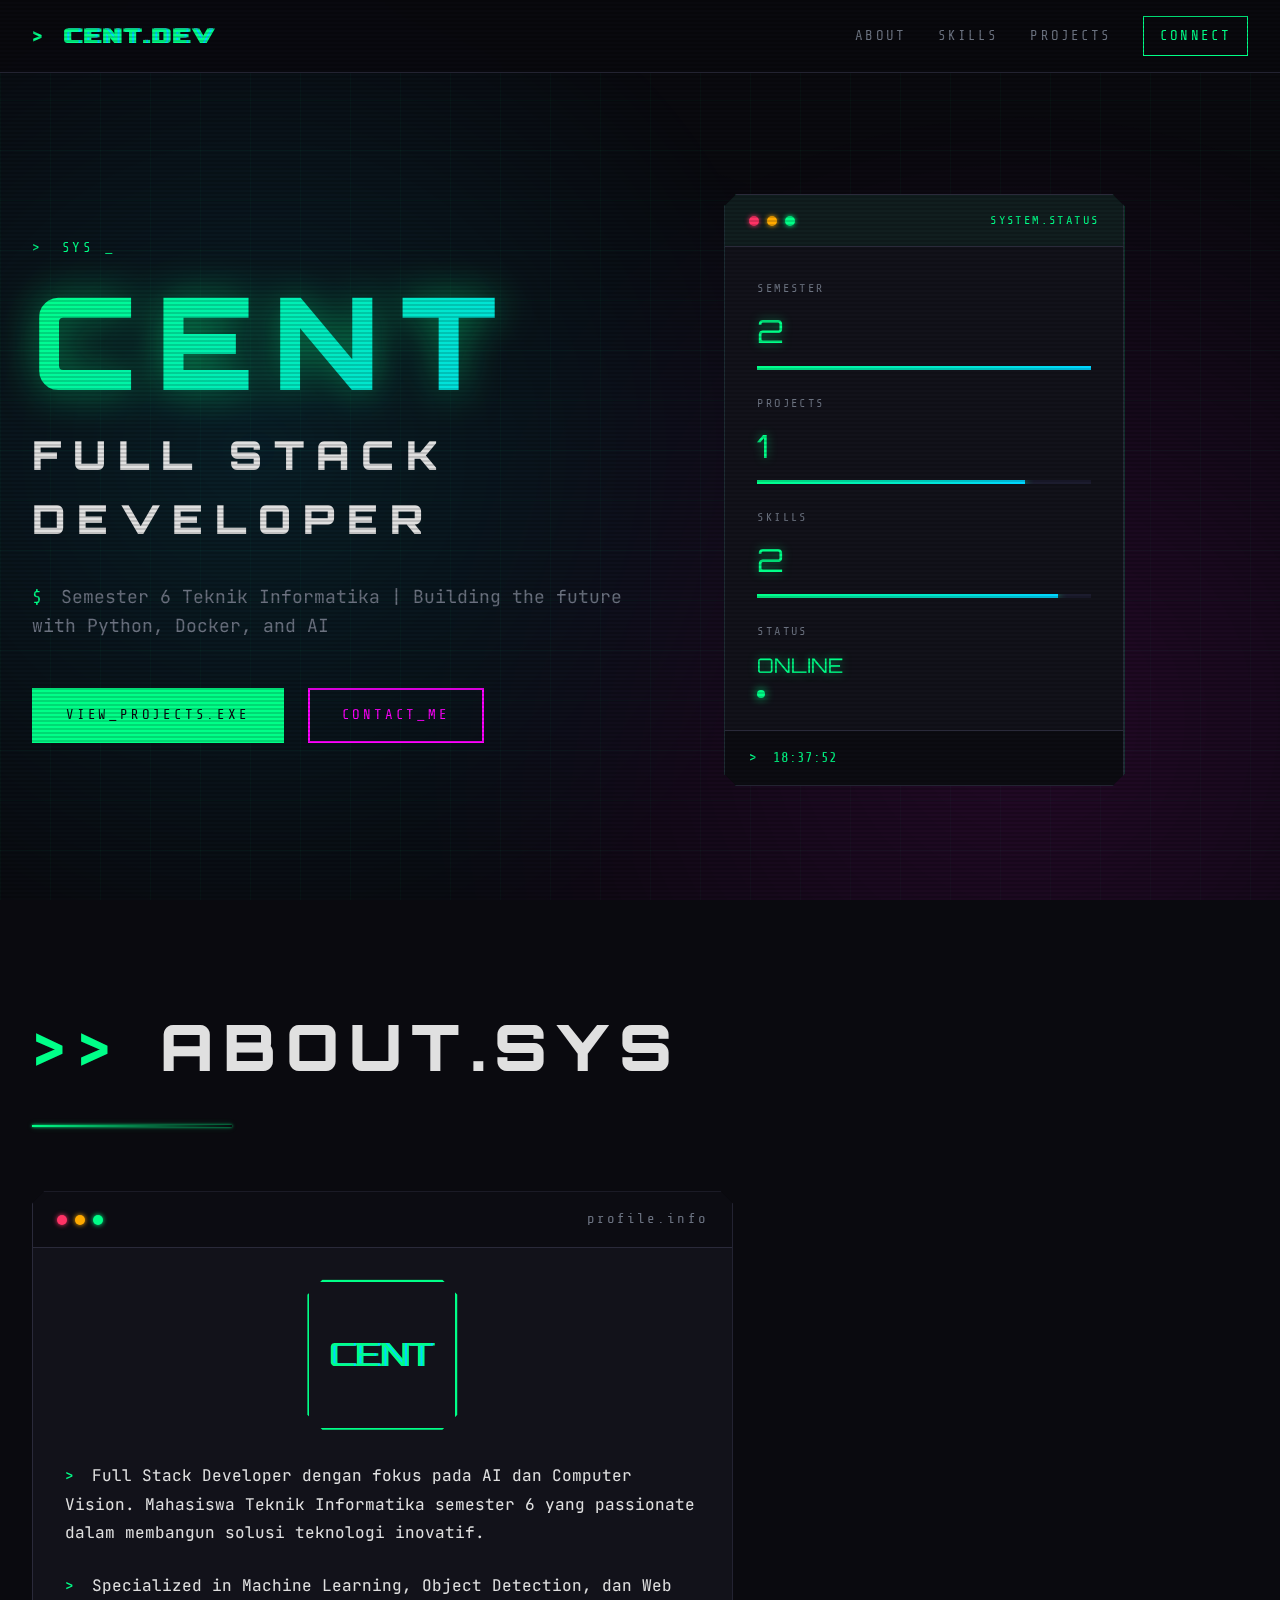
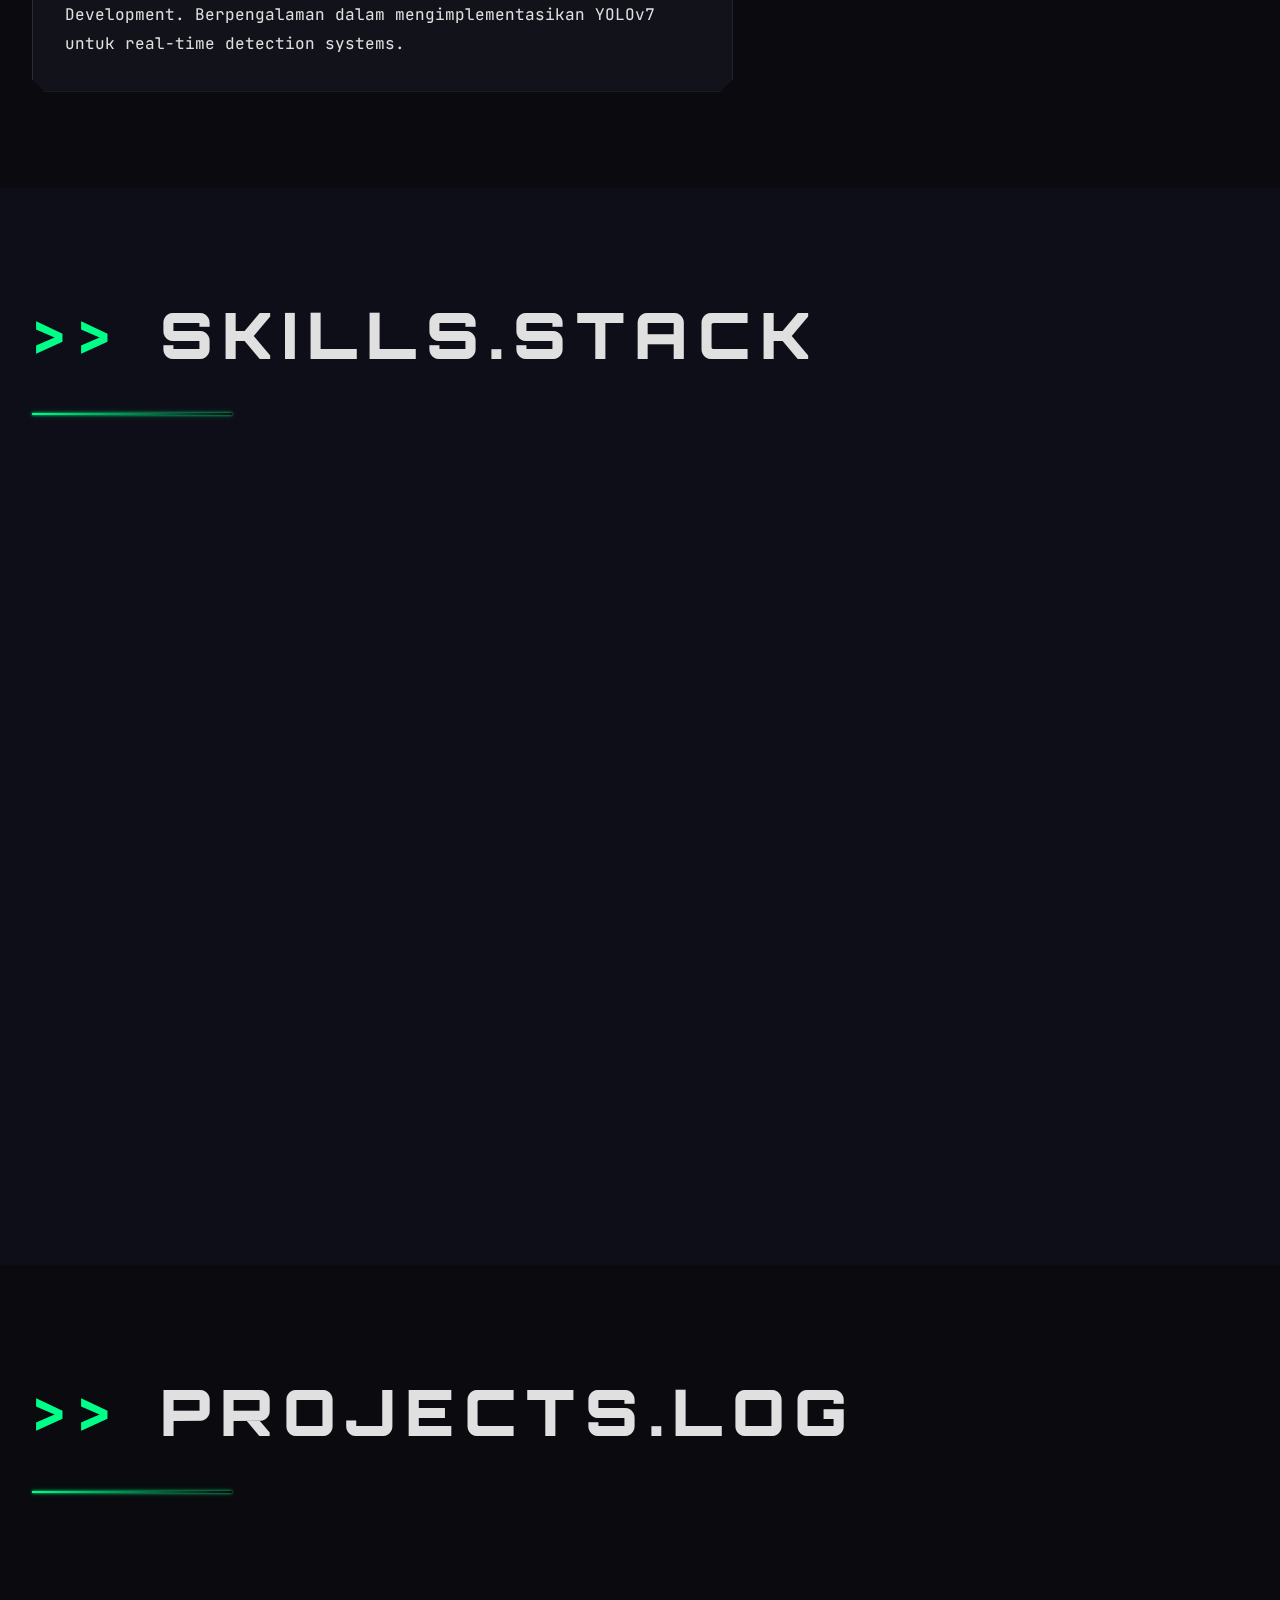
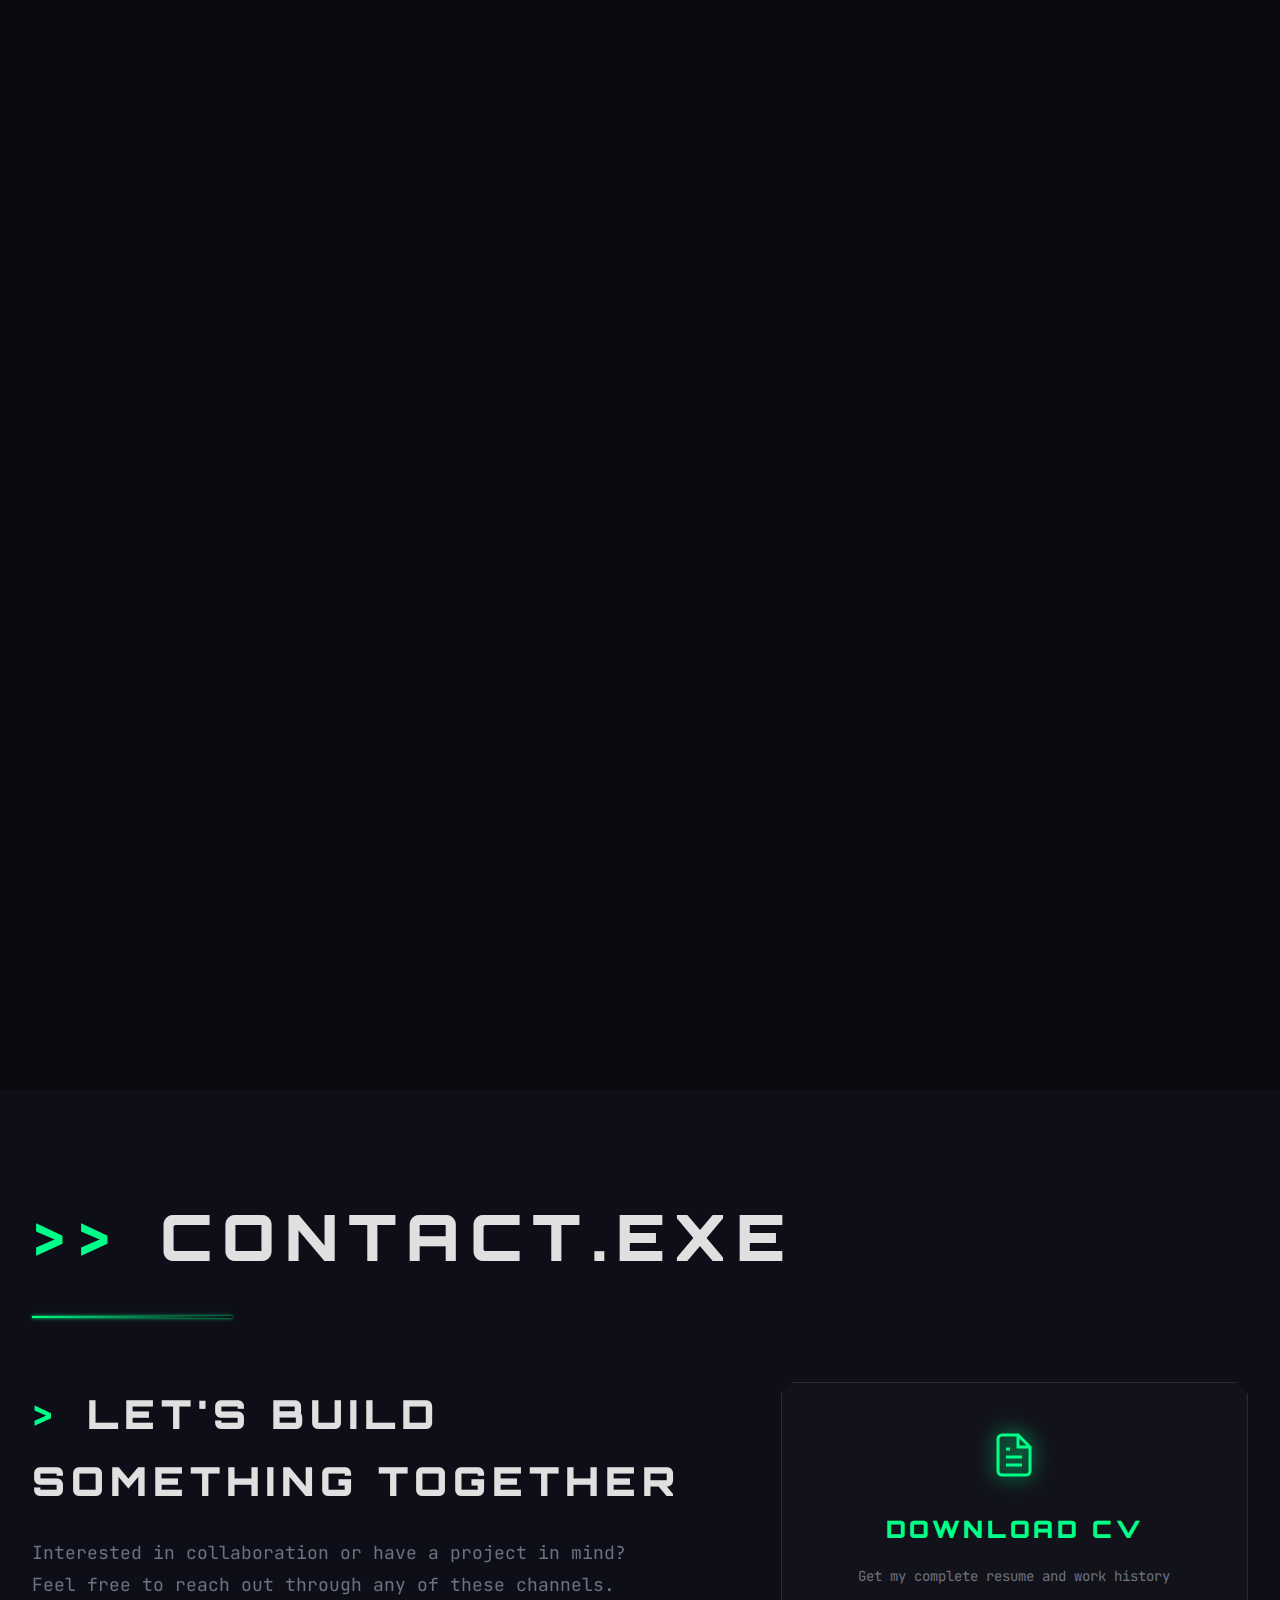
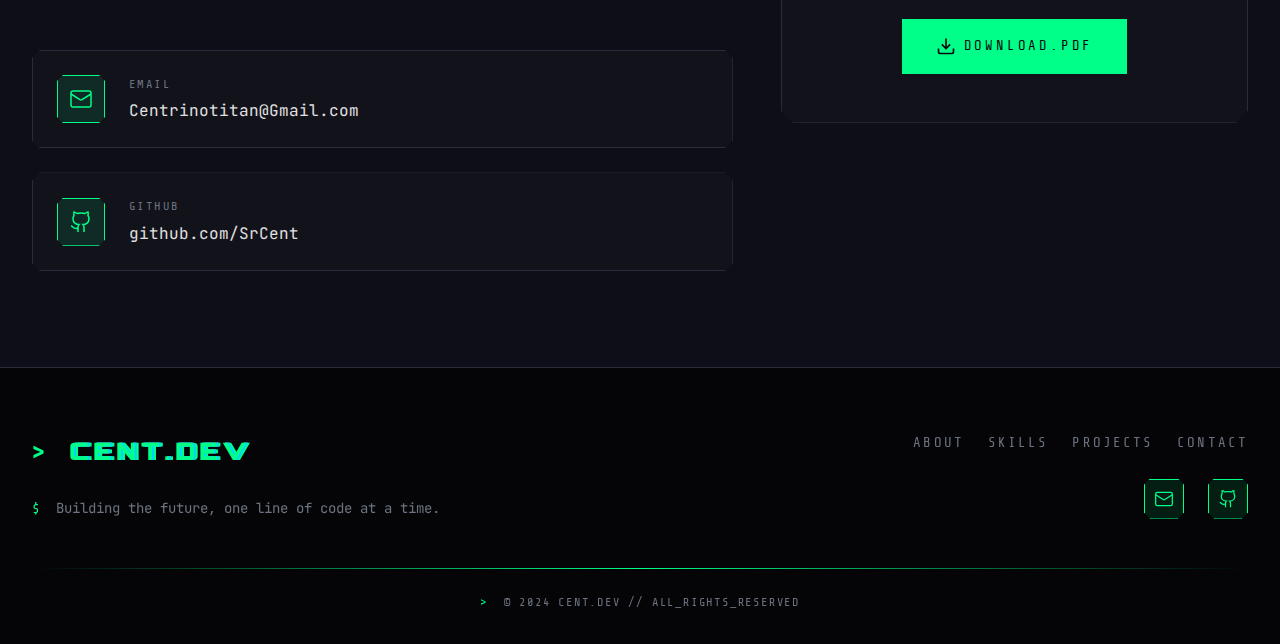
<file: index.html>
<!DOCTYPE html>
<html lang="en">
<head>
    <meta charset="UTF-8">
    <meta name="viewport" content="width=device-width, initial-scale=1.0">
    <meta name="description" content="Cent - Full Stack Developer Portfolio. Cyberpunk themed portfolio showcasing projects in AI, Computer Vision, and Web Development.">
    <title>CENT // FULL_STACK.DEV</title>
    <link rel="stylesheet" href="./Styles.css">
    <link rel="preconnect" href="https://fonts.googleapis.com">
    <link rel="preconnect" href="https://fonts.gstatic.com" crossorigin>
    <link href="https://fonts.googleapis.com/css2?family=Orbitron:wght@400;700;900&family=Share+Tech+Mono&family=JetBrains+Mono:wght@400;600&display=swap" rel="stylesheet">
</head>
<body>
    <!-- Scanline overlay -->
    <div class="scanline-overlay"></div>
    
    <!-- Navigation -->
    <nav class="nav">
        <div class="nav-container">
            <div class="nav-logo">
                <span class="terminal-prefix">&gt;</span>
                <span class="cyber-glitch">CENT.DEV</span>
            </div>
            <div class="nav-links">
                <a href="#about" class="nav-link">ABOUT</a>
                <a href="#skills" class="nav-link">SKILLS</a>
                <a href="#projects" class="nav-link">PROJECTS</a>
                <a href="#contact" class="nav-link nav-link-cta">CONNECT</a>
            </div>
        </div>
    </nav>

    <!-- Hero Section with HUD -->
    <section id="hero" class="hero">
        <div class="circuit-bg"></div>
        <div class="hero-container">
            <div class="hero-content">
                <div class="hero-tag">
                    <span class="terminal-prefix">&gt;</span>
                    <span class="typewriter">SYSTEM.INITIALIZED</span>
                    <span class="blink-cursor">_</span>
                </div>
                <h1 class="hero-title cyber-glitch-anim">
                    CENT
                </h1>
                <h2 class="hero-subtitle">
                    FULL STACK DEVELOPER
                </h2>
                <p class="hero-description">
                    <span class="terminal-prefix">$</span> Semester 6 Teknik Informatika | Building the future with Python, Docker, and AI
                </p>
                <div class="hero-actions">
                    <a href="#projects" class="btn btn-primary cyber-glitch-btn">
                        VIEW_PROJECTS.EXE
                    </a>
                    <a href="#contact" class="btn btn-secondary">
                        CONTACT_ME
                    </a>
                </div>
            </div>

            <!-- HUD Stats Panel -->
            <div class="hud-panel">
                <div class="hud-header">
                    <div class="terminal-dots">
                        <span class="dot dot-red"></span>
                        <span class="dot dot-yellow"></span>
                        <span class="dot dot-green"></span>
                    </div>
                    <span class="hud-title">SYSTEM.STATUS</span>
                </div>
                <div class="hud-content">
                    <div class="stat-item">
                        <div class="stat-label">SEMESTER</div>
                        <div class="stat-value" data-value="6">0</div>
                        <div class="stat-bar">
                            <div class="stat-bar-fill" data-width="100"></div>
                        </div>
                    </div>
                    <div class="stat-item">
                        <div class="stat-label">PROJECTS</div>
                        <div class="stat-value" data-value="4">0</div>
                        <div class="stat-bar">
                            <div class="stat-bar-fill" data-width="80"></div>
                        </div>
                    </div>
                    <div class="stat-item">
                        <div class="stat-label">SKILLS</div>
                        <div class="stat-value" data-value="6">0</div>
                        <div class="stat-bar">
                            <div class="stat-bar-fill" data-width="90"></div>
                        </div>
                    </div>
                    <div class="stat-item">
                        <div class="stat-label">STATUS</div>
                        <div class="stat-value stat-online">ONLINE</div>
                        <div class="pulse-indicator"></div>
                    </div>
                </div>
                <div class="hud-footer">
                    <span class="terminal-prefix">&gt;</span>
                    <span id="system-time">00:00:00</span>
                </div>
            </div>
        </div>
    </section>

    <!-- About Section -->
    <section id="about" class="section">
        <div class="container">
            <div class="section-header">
                <h2 class="section-title">
                    <span class="terminal-prefix">&gt;&gt;</span>
                    ABOUT.SYS
                </h2>
                <div class="title-line"></div>
            </div>
            <div class="about-grid">
                <div class="about-card card-terminal">
                    <div class="card-glow"></div>
                    <div class="terminal-header">
                        <div class="terminal-dots">
                            <span class="dot dot-red"></span>
                            <span class="dot dot-yellow"></span>
                            <span class="dot dot-green"></span>
                        </div>
                        <span class="terminal-title">profile.info</span>
                    </div>
                    <div class="about-content">
                        <div class="profile-image-placeholder">
                            <div class="profile-border"></div>
                            <div class="profile-text">
                                <span class="cyber-glitch">CENT</span>
                            </div>
                        </div>
                        <div class="about-text">
                            <p>
                                <span class="terminal-prefix">&gt;</span> Full Stack Developer dengan fokus pada AI dan Computer Vision. Mahasiswa Teknik Informatika semester 6 yang passionate dalam membangun solusi teknologi inovatif.
                            </p>
                            <p>
                                <span class="terminal-prefix">&gt;</span> Specialized in Machine Learning, Object Detection, dan Web Development. Berpengalaman dalam mengimplementasikan YOLOv7 untuk real-time detection systems.
                            </p>
                        </div>
                    </div>
                </div>

                <div class="about-stats">
                    <div class="stat-card">
                        <div class="stat-icon">
                            <svg xmlns="http://www.w3.org/2000/svg" width="32" height="32" viewBox="0 0 24 24" fill="none" stroke="currentColor" stroke-width="1.5" stroke-linecap="round" stroke-linejoin="round">
                                <path d="m16 16 4-4-4-4"/>
                                <path d="m8 8-4 4 4 4"/>
                                <path d="M12 3v18"/>
                            </svg>
                        </div>
                        <div class="stat-number">6+</div>
                        <div class="stat-text">Tech Stack</div>
                    </div>
                    <div class="stat-card">
                        <div class="stat-icon">
                            <svg xmlns="http://www.w3.org/2000/svg" width="32" height="32" viewBox="0 0 24 24" fill="none" stroke="currentColor" stroke-width="1.5" stroke-linecap="round" stroke-linejoin="round">
                                <rect x="3" y="3" width="18" height="18" rx="2"/>
                                <path d="M9 3v18"/>
                                <path d="m16 15-3-3 3-3"/>
                            </svg>
                        </div>
                        <div class="stat-number">4+</div>
                        <div class="stat-text">Projects</div>
                    </div>
                    <div class="stat-card">
                        <div class="stat-icon">
                            <svg xmlns="http://www.w3.org/2000/svg" width="32" height="32" viewBox="0 0 24 24" fill="none" stroke="currentColor" stroke-width="1.5" stroke-linecap="round" stroke-linejoin="round">
                                <circle cx="12" cy="12" r="10"/>
                                <path d="M12 2a15.3 15.3 0 0 1 4 10 15.3 15.3 0 0 1-4 10 15.3 15.3 0 0 1-4-10 15.3 15.3 0 0 1 4-10z"/>
                                <path d="M2 12h20"/>
                            </svg>
                        </div>
                        <div class="stat-number">AI</div>
                        <div class="stat-text">Specialist</div>
                    </div>
                </div>
            </div>
        </div>
    </section>

    <!-- Skills Section -->
    <section id="skills" class="section section-alt">
        <div class="container">
            <div class="section-header">
                <h2 class="section-title">
                    <span class="terminal-prefix">&gt;&gt;</span>
                    SKILLS.STACK
                </h2>
                <div class="title-line"></div>
            </div>
            <div class="skills-grid">
                <div class="skill-card">
                    <div class="skill-icon">
                        <svg xmlns="http://www.w3.org/2000/svg" width="48" height="48" viewBox="0 0 24 24" fill="none" stroke="currentColor" stroke-width="1.5">
                            <path d="M3 3h18v18H3z"/>
                            <path d="M12 3v18"/>
                            <path d="M3 9h18"/>
                            <path d="M3 15h18"/>
                        </svg>
                    </div>
                    <h3 class="skill-name">PYTHON</h3>
                    <p class="skill-desc">Machine Learning, Data Processing, Backend Development</p>
                    <div class="skill-level">
                        <div class="skill-level-bar" data-level="90"></div>
                    </div>
                </div>

                <div class="skill-card">
                    <div class="skill-icon">
                        <svg xmlns="http://www.w3.org/2000/svg" width="48" height="48" viewBox="0 0 24 24" fill="none" stroke="currentColor" stroke-width="1.5">
                            <circle cx="12" cy="12" r="10"/>
                            <circle cx="12" cy="12" r="6"/>
                            <circle cx="12" cy="12" r="2"/>
                        </svg>
                    </div>
                    <h3 class="skill-name">MYSQL</h3>
                    <p class="skill-desc">Database Design, Query Optimization, Data Management</p>
                    <div class="skill-level">
                        <div class="skill-level-bar" data-level="85"></div>
                    </div>
                </div>

                <div class="skill-card">
                    <div class="skill-icon">
                        <svg xmlns="http://www.w3.org/2000/svg" width="48" height="48" viewBox="0 0 24 24" fill="none" stroke="currentColor" stroke-width="1.5">
                            <rect x="4" y="4" width="16" height="16" rx="2"/>
                            <rect x="8" y="8" width="8" height="8"/>
                        </svg>
                    </div>
                    <h3 class="skill-name">DOCKER</h3>
                    <p class="skill-desc">Containerization, Deployment, DevOps Workflow</p>
                    <div class="skill-level">
                        <div class="skill-level-bar" data-level="80"></div>
                    </div>
                </div>

                <div class="skill-card">
                    <div class="skill-icon">
                        <svg xmlns="http://www.w3.org/2000/svg" width="48" height="48" viewBox="0 0 24 24" fill="none" stroke="currentColor" stroke-width="1.5">
                            <polygon points="12 2 2 7 12 12 22 7 12 2"/>
                            <polyline points="2 17 12 22 22 17"/>
                            <polyline points="2 12 12 17 22 12"/>
                        </svg>
                    </div>
                    <h3 class="skill-name">PHP</h3>
                    <p class="skill-desc">Server-side Scripting, Web Applications, Backend Logic</p>
                    <div class="skill-level">
                        <div class="skill-level-bar" data-level="85"></div>
                    </div>
                </div>

                <div class="skill-card">
                    <div class="skill-icon">
                        <svg xmlns="http://www.w3.org/2000/svg" width="48" height="48" viewBox="0 0 24 24" fill="none" stroke="currentColor" stroke-width="1.5">
                            <path d="M21 16V8a2 2 0 0 0-1-1.73l-7-4a2 2 0 0 0-2 0l-7 4A2 2 0 0 0 3 8v8a2 2 0 0 0 1 1.73l7 4a2 2 0 0 0 2 0l7-4A2 2 0 0 0 21 16z"/>
                            <polyline points="7.5 4.21 12 6.81 16.5 4.21"/>
                            <polyline points="7.5 19.79 7.5 14.6 3 12"/>
                            <polyline points="21 12 16.5 14.6 16.5 19.79"/>
                            <polyline points="3.27 6.96 12 12.01 20.73 6.96"/>
                            <line x1="12" y1="22.08" x2="12" y2="12"/>
                        </svg>
                    </div>
                    <h3 class="skill-name">CSS</h3>
                    <p class="skill-desc">Responsive Design, Animations, Modern Layouts</p>
                    <div class="skill-level">
                        <div class="skill-level-bar" data-level="88"></div>
                    </div>
                </div>

                <div class="skill-card">
                    <div class="skill-icon">
                        <svg xmlns="http://www.w3.org/2000/svg" width="48" height="48" viewBox="0 0 24 24" fill="none" stroke="currentColor" stroke-width="1.5">
                            <path d="m16 16 4-4-4-4"/>
                            <path d="m8 8-4 4 4 4"/>
                            <path d="M12 3v18"/>
                        </svg>
                    </div>
                    <h3 class="skill-name">JAVASCRIPT</h3>
                    <p class="skill-desc">Vanilla JS, DOM Manipulation, Interactive UIs</p>
                    <div class="skill-level">
                        <div class="skill-level-bar" data-level="87"></div>
                    </div>
                </div>
            </div>
        </div>
    </section>

    <!-- Projects Section -->
    <section id="projects" class="section">
        <div class="container">
            <div class="section-header">
                <h2 class="section-title">
                    <span class="terminal-prefix">&gt;&gt;</span>
                    PROJECTS.LOG
                </h2>
                <div class="title-line"></div>
            </div>
            <div class="projects-grid">
                <!-- Project 1 -->
                <div class="project-card">
                    <div class="project-glow"></div>
                    <div class="project-header">
                        <div class="terminal-dots">
                            <span class="dot dot-red"></span>
                            <span class="dot dot-yellow"></span>
                            <span class="dot dot-green"></span>
                        </div>
                        <span class="project-status">ACTIVE</span>
                    </div>
                    <div class="project-content">
                        <div class="project-icon">
                            <svg xmlns="http://www.w3.org/2000/svg" width="64" height="64" viewBox="0 0 24 24" fill="none" stroke="currentColor" stroke-width="1.5">
                                <path d="M12 2L2 7l10 5 10-5-10-5z"/>
                                <path d="M2 17l10 5 10-5"/>
                                <path d="M2 12l10 5 10-5"/>
                            </svg>
                        </div>
                        <h3 class="project-title">HANDSIGN_RECOGNITION</h3>
                        <p class="project-desc">
                            <span class="terminal-prefix">&gt;</span> Real-time hand gesture recognition system using YOLOv7 deep learning architecture. Achieved high accuracy in detecting and classifying various hand signs.
                        </p>
                        <div class="project-tags">
                            <span class="tag">YOLOV7</span>
                            <span class="tag">PYTHON</span>
                            <span class="tag">COMPUTER_VISION</span>
                        </div>
                    </div>
                    <div class="project-footer">
                        <span class="project-date">2024</span>
                        <div class="project-links">
                            <a href="#" class="project-link">VIEW_MORE</a>
                        </div>
                    </div>
                </div>

                <!-- Project 2 -->
                <div class="project-card">
                    <div class="project-glow"></div>
                    <div class="project-header">
                        <div class="terminal-dots">
                            <span class="dot dot-red"></span>
                            <span class="dot dot-yellow"></span>
                            <span class="dot dot-green"></span>
                        </div>
                        <span class="project-status">ACTIVE</span>
                    </div>
                    <div class="project-content">
                        <div class="project-icon">
                            <svg xmlns="http://www.w3.org/2000/svg" width="64" height="64" viewBox="0 0 24 24" fill="none" stroke="currentColor" stroke-width="1.5">
                                <rect x="3" y="3" width="18" height="18" rx="2"/>
                                <circle cx="8.5" cy="8.5" r="1.5"/>
                                <path d="M21 15l-5-5L5 21"/>
                            </svg>
                        </div>
                        <h3 class="project-title">DOCKER_IMAGE_STORAGE</h3>
                        <p class="project-desc">
                            <span class="terminal-prefix">&gt;</span> Containerized web application for efficient image storage and management. Built with Docker for seamless deployment and scalability.
                        </p>
                        <div class="project-tags">
                            <span class="tag">DOCKER</span>
                            <span class="tag">PHP</span>
                            <span class="tag">MYSQL</span>
                        </div>
                    </div>
                    <div class="project-footer">
                        <span class="project-date">2024</span>
                        <div class="project-links">
                            <a href="#" class="project-link">VIEW_MORE</a>
                        </div>
                    </div>
                </div>

                <!-- Project 3 -->
                <div class="project-card">
                    <div class="project-glow"></div>
                    <div class="project-header">
                        <div class="terminal-dots">
                            <span class="dot dot-red"></span>
                            <span class="dot dot-yellow"></span>
                            <span class="dot dot-green"></span>
                        </div>
                        <span class="project-status">ACTIVE</span>
                    </div>
                    <div class="project-content">
                        <div class="project-icon">
                            <svg xmlns="http://www.w3.org/2000/svg" width="64" height="64" viewBox="0 0 24 24" fill="none" stroke="currentColor" stroke-width="1.5">
                                <circle cx="12" cy="12" r="10"/>
                                <circle cx="12" cy="12" r="6"/>
                                <circle cx="12" cy="12" r="2"/>
                            </svg>
                        </div>
                        <h3 class="project-title">OBJECT_DETECTION_V7</h3>
                        <p class="project-desc">
                            <span class="terminal-prefix">&gt;</span> Advanced object detection system utilizing YOLOv7 for real-time multi-object recognition and tracking with high precision performance.
                        </p>
                        <div class="project-tags">
                            <span class="tag">YOLOV7</span>
                            <span class="tag">PYTHON</span>
                            <span class="tag">AI/ML</span>
                        </div>
                    </div>
                    <div class="project-footer">
                        <span class="project-date">2024</span>
                        <div class="project-links">
                            <a href="#" class="project-link">VIEW_MORE</a>
                        </div>
                    </div>
                </div>

                <!-- Project 4 -->
                <div class="project-card">
                    <div class="project-glow"></div>
                    <div class="project-header">
                        <div class="terminal-dots">
                            <span class="dot dot-red"></span>
                            <span class="dot dot-yellow"></span>
                            <span class="dot dot-green"></span>
                        </div>
                        <span class="project-status">ACTIVE</span>
                    </div>
                    <div class="project-content">
                        <div class="project-icon">
                            <svg xmlns="http://www.w3.org/2000/svg" width="64" height="64" viewBox="0 0 24 24" fill="none" stroke="currentColor" stroke-width="1.5">
                                <path d="M3 3h18v18H3z"/>
                                <path d="M12 8v8"/>
                                <path d="M8 12h8"/>
                            </svg>
                        </div>
                        <h3 class="project-title">DATA_PROCESSING</h3>
                        <p class="project-desc">
                            <span class="terminal-prefix">&gt;</span> Comprehensive data cleaning and mining pipeline. Processing large datasets with advanced algorithms for pattern extraction and insights.
                        </p>
                        <div class="project-tags">
                            <span class="tag">PYTHON</span>
                            <span class="tag">DATA_MINING</span>
                            <span class="tag">ANALYTICS</span>
                        </div>
                    </div>
                    <div class="project-footer">
                        <span class="project-date">2024</span>
                        <div class="project-links">
                            <a href="#" class="project-link">VIEW_MORE</a>
                        </div>
                    </div>
                </div>
            </div>
        </div>
    </section>

    <!-- Contact Section -->
    <section id="contact" class="section section-alt">
        <div class="container">
            <div class="section-header">
                <h2 class="section-title">
                    <span class="terminal-prefix">&gt;&gt;</span>
                    CONTACT.EXE
                </h2>
                <div class="title-line"></div>
            </div>
            <div class="contact-container">
                <div class="contact-info">
                    <h3 class="contact-title">
                        <span class="terminal-prefix">&gt;</span> LET'S BUILD SOMETHING TOGETHER
                    </h3>
                    <p class="contact-desc">
                        Interested in collaboration or have a project in mind? Feel free to reach out through any of these channels.
                    </p>
                    <div class="contact-methods">
                        <a href="mailto:cent@example.com" class="contact-method">
                            <div class="method-icon">
                                <svg xmlns="http://www.w3.org/2000/svg" width="24" height="24" viewBox="0 0 24 24" fill="none" stroke="currentColor" stroke-width="1.5">
                                    <rect x="2" y="4" width="20" height="16" rx="2"/>
                                    <path d="m22 7-8.97 5.7a1.94 1.94 0 0 1-2.06 0L2 7"/>
                                </svg>
                            </div>
                            <div class="method-content">
                                <div class="method-label">EMAIL</div>
                                <div class="method-value">Centrinotitan@Gmail.com</div>
                            </div>
                        </a>
                        <a href="https://github.com/SrCent" target="_blank" class="contact-method">
                            <div class="method-icon">
                                <svg xmlns="http://www.w3.org/2000/svg" width="24" height="24" viewBox="0 0 24 24" fill="none" stroke="currentColor" stroke-width="1.5">
                                    <path d="M15 22v-4a4.8 4.8 0 0 0-1-3.5c3 0 6-2 6-5.5.08-1.25-.27-2.48-1-3.5.28-1.15.28-2.35 0-3.5 0 0-1 0-3 1.5-2.64-.5-5.36-.5-8 0C6 2 5 2 5 2c-.3 1.15-.3 2.35 0 3.5A5.403 5.403 0 0 0 4 9c0 3.5 3 5.5 6 5.5-.39.49-.68 1.05-.85 1.65-.17.6-.22 1.23-.15 1.85v4"/>
                                    <path d="M9 18c-4.51 2-5-2-7-2"/>
                                </svg>
                            </div>
                            <div class="method-content">
                                <div class="method-label">GITHUB</div>
                                <div class="method-value">github.com/SrCent</div>
                            </div>
                        </a>
                    </div>
                </div>
                <div class="contact-cta">
                    <div class="cta-card">
                        <div class="cta-content">
                            <div class="cta-icon">
                                <svg xmlns="http://www.w3.org/2000/svg" width="48" height="48" viewBox="0 0 24 24" fill="none" stroke="currentColor" stroke-width="1.5">
                                    <path d="M14 2H6a2 2 0 0 0-2 2v16a2 2 0 0 0 2 2h12a2 2 0 0 0 2-2V8z"/>
                                    <path d="M14 2v6h6"/>
                                    <path d="M16 13H8"/>
                                    <path d="M16 17H8"/>
                                    <path d="M10 9H8"/>
                                </svg>
                            </div>
                            <h4 class="cta-title">DOWNLOAD CV</h4>
                            <p class="cta-desc">Get my complete resume and work history</p>
                            <a href="#" class="btn btn-primary btn-download" download>
                                <svg xmlns="http://www.w3.org/2000/svg" width="20" height="20" viewBox="0 0 24 24" fill="none" stroke="currentColor" stroke-width="2">
                                    <path d="M21 15v4a2 2 0 0 1-2 2H5a2 2 0 0 1-2-2v-4"/>
                                    <polyline points="7 10 12 15 17 10"/>
                                    <line x1="12" y1="15" x2="12" y2="3"/>
                                </svg>
                                DOWNLOAD.PDF
                            </a>
                        </div>
                    </div>
                </div>
            </div>
        </div>
    </section>

    <!-- Footer -->
    <footer class="footer">
        <div class="container">
            <div class="footer-content">
                <div class="footer-left">
                    <div class="footer-logo">
                        <span class="terminal-prefix">&gt;</span>
                        <span class="cyber-glitch">CENT.DEV</span>
                    </div>
                    <p class="footer-text">
                        <span class="terminal-prefix">$</span> Building the future, one line of code at a time.
                    </p>
                </div>
                <div class="footer-right">
                    <div class="footer-links">
                        <a href="#about" class="footer-link">ABOUT</a>
                        <a href="#skills" class="footer-link">SKILLS</a>
                        <a href="#projects" class="footer-link">PROJECTS</a>
                        <a href="#contact" class="footer-link">CONTACT</a>
                    </div>
                    <div class="footer-social">
                        <a href="mailto:cent@example.com" class="social-link" aria-label="Email">
                            <svg xmlns="http://www.w3.org/2000/svg" width="20" height="20" viewBox="0 0 24 24" fill="none" stroke="currentColor" stroke-width="1.5">
                                <rect x="2" y="4" width="20" height="16" rx="2"/>
                                <path d="m22 7-8.97 5.7a1.94 1.94 0 0 1-2.06 0L2 7"/>
                            </svg>
                        </a>
                        <a href="https://github.com/cent" target="_blank" class="social-link" aria-label="GitHub">
                            <svg xmlns="http://www.w3.org/2000/svg" width="20" height="20" viewBox="0 0 24 24" fill="none" stroke="currentColor" stroke-width="1.5">
                                <path d="M15 22v-4a4.8 4.8 0 0 0-1-3.5c3 0 6-2 6-5.5.08-1.25-.27-2.48-1-3.5.28-1.15.28-2.35 0-3.5 0 0-1 0-3 1.5-2.64-.5-5.36-.5-8 0C6 2 5 2 5 2c-.3 1.15-.3 2.35 0 3.5A5.403 5.403 0 0 0 4 9c0 3.5 3 5.5 6 5.5-.39.49-.68 1.05-.85 1.65-.17.6-.22 1.23-.15 1.85v4"/>
                                <path d="M9 18c-4.51 2-5-2-7-2"/>
                            </svg>
                        </a>
                    </div>
                </div>
            </div>
            <div class="footer-bottom">
                <div class="footer-line"></div>
                <p class="footer-copyright">
                    <span class="terminal-prefix">&gt;</span> &copy; 2024 CENT.DEV // ALL_RIGHTS_RESERVED
                </p>
            </div>
        </div>
    </footer>

    <script src="./Script.js"></script>
</body>
</html>
</file>
<file: Styles.css>
/* ========================================
   CYBERPUNK DESIGN SYSTEM - CSS
   Design: High-Tech, Low-Life Aesthetic
   ======================================== */

/* ========== CSS RESET & BASE ========== */
*, *::before, *::after {
    margin: 0;
    padding: 0;
    box-sizing: border-box;
}

/* ========== CSS VARIABLES ========== */
:root {
    /* Colors */
    --background: #0a0a0f;
    --foreground: #e0e0e0;
    --card: #12121a;
    --muted: #1c1c2e;
    --muted-foreground: #6b7280;
    --accent: #00ff88;
    --accent-secondary: #ff00ff;
    --accent-tertiary: #00d4ff;
    --border: #2a2a3a;
    --input: #12121a;
    --ring: #00ff88;
    --destructive: #ff3366;

    /* Neon Glow Shadows */
    --box-shadow-neon: 0 0 5px var(--accent), 0 0 10px rgba(0, 255, 136, 0.4);
    --box-shadow-neon-sm: 0 0 3px var(--accent), 0 0 6px rgba(0, 255, 136, 0.3);
    --box-shadow-neon-lg: 0 0 10px var(--accent), 0 0 20px rgba(0, 255, 136, 0.6), 0 0 40px rgba(0, 255, 136, 0.3);
    --box-shadow-neon-secondary: 0 0 5px var(--accent-secondary), 0 0 20px rgba(255, 0, 255, 0.6);
    --box-shadow-neon-tertiary: 0 0 5px var(--accent-tertiary), 0 0 20px rgba(0, 212, 255, 0.6);

    /* Typography */
    --font-heading: 'Orbitron', 'Share Tech Mono', monospace;
    --font-body: 'JetBrains Mono', 'Fira Code', 'Consolas', monospace;
    --font-accent: 'Share Tech Mono', monospace;

    /* Spacing */
    --spacing-xs: 0.5rem;
    --spacing-sm: 1rem;
    --spacing-md: 1.5rem;
    --spacing-lg: 2rem;
    --spacing-xl: 3rem;
    --spacing-2xl: 4rem;

    /* Transitions */
    --transition-fast: 100ms cubic-bezier(0.4, 0, 0.2, 1);
    --transition-base: 200ms cubic-bezier(0.4, 0, 0.2, 1);
    --transition-slow: 300ms cubic-bezier(0.4, 0, 0.2, 1);
}

/* ========== GLOBAL STYLES ========== */
html {
    scroll-behavior: smooth;
}

body {
    font-family: var(--font-body);
    background-color: var(--background);
    color: var(--foreground);
    line-height: 1.6;
    overflow-x: hidden;
    position: relative;
}

/* Circuit Background Pattern */
body::before {
    content: '';
    position: fixed;
    top: 0;
    left: 0;
    width: 100%;
    height: 100%;
    background-image:
        linear-gradient(rgba(0, 255, 136, 0.03) 1px, transparent 1px),
        linear-gradient(90deg, rgba(0, 255, 136, 0.03) 1px, transparent 1px);
    background-size: 50px 50px;
    pointer-events: none;
    z-index: 0;
}

/* Scanline Overlay */
.scanline-overlay {
    position: fixed;
    top: 0;
    left: 0;
    width: 100%;
    height: 100%;
    background: repeating-linear-gradient(
        0deg,
        transparent,
        transparent 2px,
        rgba(0, 0, 0, 0.3) 2px,
        rgba(0, 0, 0, 0.3) 4px
    );
    pointer-events: none;
    z-index: 9999;
    opacity: 0.5;
    animation: scanline-move 8s linear infinite;
}

@keyframes scanline-move {
    0% { transform: translateY(0); }
    100% { transform: translateY(4px); }
}

/* ========== TYPOGRAPHY ========== */
h1, h2, h3, h4, h5, h6 {
    font-family: var(--font-heading);
    text-transform: uppercase;
    letter-spacing: 0.15em;
    font-weight: 900;
}

/* ========== UTILITY CLASSES ========== */
.container {
    max-width: 1280px;
    margin: 0 auto;
    padding: 0 var(--spacing-lg);
    position: relative;
    z-index: 1;
}

.terminal-prefix {
    color: var(--accent);
    margin-right: 0.5rem;
    font-family: var(--font-accent);
}

/* Cyber Chamfer Corners */
.cyber-chamfer {
    clip-path: polygon(
        0 10px, 10px 0,
        calc(100% - 10px) 0, 100% 10px,
        100% calc(100% - 10px), calc(100% - 10px) 100%,
        10px 100%, 0 calc(100% - 10px)
    );
}

.cyber-chamfer-sm {
    clip-path: polygon(
        0 6px, 6px 0,
        calc(100% - 6px) 0, 100% 6px,
        100% calc(100% - 6px), calc(100% - 6px) 100%,
        6px 100%, 0 calc(100% - 6px)
    );
}

/* Cyber Glitch Effect */
.cyber-glitch {
    position: relative;
    display: inline-block;
}

.cyber-glitch::before,
.cyber-glitch::after {
    content: attr(data-text);
    position: absolute;
    top: 0;
    left: 0;
    width: 100%;
    height: 100%;
}

.cyber-glitch::before {
    left: 2px;
    text-shadow: -2px 0 var(--accent-secondary);
    animation: glitch-1 0.3s cubic-bezier(0.25, 0.46, 0.45, 0.94) infinite;
}

.cyber-glitch::after {
    left: -2px;
    text-shadow: 2px 0 var(--accent-tertiary);
    animation: glitch-2 0.3s cubic-bezier(0.25, 0.46, 0.45, 0.94) infinite;
}

@keyframes glitch-1 {
    0%, 100% { clip-path: inset(0 0 0 0); }
    10% { clip-path: inset(20% 0 60% 0); }
    20% { clip-path: inset(80% 0 0 0); }
    30% { clip-path: inset(10% 0 70% 0); }
    40% { clip-path: inset(50% 0 30% 0); }
    50% { clip-path: inset(0 0 90% 0); }
}

@keyframes glitch-2 {
    0%, 100% { clip-path: inset(0 0 0 0); }
    15% { clip-path: inset(60% 0 20% 0); }
    25% { clip-path: inset(0 0 80% 0); }
    35% { clip-path: inset(70% 0 10% 0); }
    45% { clip-path: inset(30% 0 50% 0); }
    55% { clip-path: inset(90% 0 0 0); }
}

/* Blink Cursor */
.blink-cursor {
    animation: blink 1s step-end infinite;
}

@keyframes blink {
    50% { opacity: 0; }
}

/* ========== NAVIGATION ========== */
.nav {
    position: fixed;
    top: 0;
    left: 0;
    width: 100%;
    background: rgba(10, 10, 15, 0.95);
    backdrop-filter: blur(10px);
    border-bottom: 1px solid var(--border);
    z-index: 1000;
    padding: var(--spacing-sm) 0;
}

.nav-container {
    max-width: 1280px;
    margin: 0 auto;
    padding: 0 var(--spacing-lg);
    display: flex;
    justify-content: space-between;
    align-items: center;
}

.nav-logo {
    font-family: var(--font-heading);
    font-size: 1.25rem;
    font-weight: 900;
    letter-spacing: 0.2em;
    color: var(--accent);
}

.nav-links {
    display: flex;
    gap: var(--spacing-lg);
    align-items: center;
}

.nav-link {
    font-family: var(--font-accent);
    font-size: 0.875rem;
    letter-spacing: 0.15em;
    color: var(--muted-foreground);
    text-decoration: none;
    transition: all var(--transition-base);
    position: relative;
    padding: 0.5rem 0;
}

.nav-link::after {
    content: '';
    position: absolute;
    bottom: 0;
    left: 0;
    width: 0;
    height: 2px;
    background: var(--accent);
    box-shadow: var(--box-shadow-neon-sm);
    transition: width var(--transition-base);
}

.nav-link:hover {
    color: var(--accent);
}

.nav-link:hover::after {
    width: 100%;
}

.nav-link-cta {
    padding: 0.5rem 1rem;
    border: 1px solid var(--accent);
    color: var(--accent);
}

.nav-link-cta:hover {
    background: var(--accent);
    color: var(--background);
    box-shadow: var(--box-shadow-neon);
}

.nav-link-cta::after {
    display: none;
}

/* ========== BUTTONS ========== */
.btn {
    font-family: var(--font-accent);
    font-size: 0.875rem;
    text-transform: uppercase;
    letter-spacing: 0.2em;
    padding: 0.875rem 2rem;
    border: 2px solid var(--accent);
    background: transparent;
    color: var(--accent);
    text-decoration: none;
    cursor: pointer;
    transition: all var(--transition-base);
    display: inline-flex;
    align-items: center;
    gap: 0.5rem;
    position: relative;
    overflow: hidden;
}

.btn.cyber-chamfer-sm {
    clip-path: polygon(
        0 6px, 6px 0,
        calc(100% - 6px) 0, 100% 6px,
        100% calc(100% - 6px), calc(100% - 6px) 100%,
        6px 100%, 0 calc(100% - 6px)
    );
}

.btn:hover {
    background: var(--accent);
    color: var(--background);
    box-shadow: var(--box-shadow-neon);
    transform: translateY(-2px);
}

.btn-primary {
    background: var(--accent);
    color: var(--background);
}

.btn-primary:hover {
    filter: brightness(1.2);
    box-shadow: var(--box-shadow-neon-lg);
}

.btn-secondary {
    border-color: var(--accent-secondary);
    color: var(--accent-secondary);
}

.btn-secondary:hover {
    background: var(--accent-secondary);
    color: var(--background);
    box-shadow: var(--box-shadow-neon-secondary);
}

/* ========== HERO SECTION ========== */
.hero {
    min-height: 100vh;
    display: flex;
    align-items: center;
    position: relative;
    padding-top: 80px;
    overflow: hidden;
}

.circuit-bg {
    position: absolute;
    top: 0;
    left: 0;
    width: 100%;
    height: 100%;
    opacity: 0.1;
    background: 
        radial-gradient(circle at 20% 50%, var(--accent-tertiary) 0%, transparent 50%),
        radial-gradient(circle at 80% 80%, var(--accent-secondary) 0%, transparent 50%);
    animation: circuit-pulse 8s ease-in-out infinite;
}

@keyframes circuit-pulse {
    0%, 100% { opacity: 0.1; }
    50% { opacity: 0.2; }
}

.hero-container {
    max-width: 1280px;
    margin: 0 auto;
    padding: 0 var(--spacing-lg);
    display: grid;
    grid-template-columns: 1fr;
    gap: var(--spacing-2xl);
    align-items: center;
    position: relative;
    z-index: 1;
}

.hero-tag {
    font-family: var(--font-accent);
    font-size: 0.875rem;
    letter-spacing: 0.2em;
    color: var(--accent);
    margin-bottom: var(--spacing-md);
}

.hero-title {
    font-size: clamp(3rem, 12vw, 8rem);
    line-height: 0.9;
    margin-bottom: var(--spacing-md);
    background: linear-gradient(135deg, var(--accent) 0%, var(--accent-tertiary) 100%);
    -webkit-background-clip: text;
    -webkit-text-fill-color: transparent;
    background-clip: text;
    filter: drop-shadow(0 0 20px rgba(0, 255, 136, 0.5));
    animation: cyber-glitch-anim 5s infinite;
}

@keyframes cyber-glitch-anim {
    0%, 90%, 100% { 
        transform: translate(0);
        filter: drop-shadow(0 0 20px rgba(0, 255, 136, 0.5));
    }
    91% { 
        transform: translate(-2px, 2px);
        filter: drop-shadow(0 0 20px rgba(255, 0, 255, 0.5));
    }
    92% { 
        transform: translate(2px, -2px);
        filter: drop-shadow(0 0 20px rgba(0, 212, 255, 0.5));
    }
    93% { 
        transform: translate(-2px, -2px);
        filter: drop-shadow(0 0 20px rgba(0, 255, 136, 0.5));
    }
    94% { 
        transform: translate(2px, 2px);
    }
}

.hero-subtitle {
    font-size: clamp(1.5rem, 4vw, 2.5rem);
    letter-spacing: 0.3em;
    color: var(--foreground);
    margin-bottom: var(--spacing-lg);
}

.hero-description {
    font-size: 1.125rem;
    color: var(--muted-foreground);
    margin-bottom: var(--spacing-xl);
    max-width: 600px;
}

.hero-actions {
    display: flex;
    gap: var(--spacing-md);
    flex-wrap: wrap;
}

/* HUD Panel */
.hud-panel {
    background: var(--card);
    border: 1px solid var(--border);
    padding: 0;
    position: relative;
    max-width: 400px;
    clip-path: polygon(
        0 12px, 12px 0,
        calc(100% - 12px) 0, 100% 12px,
        100% calc(100% - 12px), calc(100% - 12px) 100%,
        12px 100%, 0 calc(100% - 12px)
    );
    box-shadow: var(--box-shadow-neon-sm);
}

.hud-header {
    display: flex;
    align-items: center;
    justify-content: space-between;
    padding: var(--spacing-sm) var(--spacing-md);
    background: rgba(0, 255, 136, 0.05);
    border-bottom: 1px solid var(--border);
}

.terminal-dots {
    display: flex;
    gap: 0.5rem;
}

.dot {
    width: 10px;
    height: 10px;
    border-radius: 50%;
}

.dot-red {
    background: var(--destructive);
    box-shadow: 0 0 5px var(--destructive);
}

.dot-yellow {
    background: #ffaa00;
    box-shadow: 0 0 5px #ffaa00;
}

.dot-green {
    background: var(--accent);
    box-shadow: 0 0 5px var(--accent);
}

.hud-title {
    font-family: var(--font-accent);
    font-size: 0.75rem;
    letter-spacing: 0.2em;
    color: var(--accent);
}

.hud-content {
    padding: var(--spacing-lg);
}

.stat-item {
    margin-bottom: var(--spacing-md);
}

.stat-item:last-child {
    margin-bottom: 0;
}

.stat-label {
    font-family: var(--font-accent);
    font-size: 0.75rem;
    letter-spacing: 0.2em;
    color: var(--muted-foreground);
    margin-bottom: 0.5rem;
}

.stat-value {
    font-family: var(--font-heading);
    font-size: 2rem;
    color: var(--accent);
    text-shadow: 0 0 10px rgba(0, 255, 136, 0.5);
    margin-bottom: 0.5rem;
}

.stat-online {
    font-size: 1.25rem;
    animation: pulse-online 2s ease-in-out infinite;
}

@keyframes pulse-online {
    0%, 100% { opacity: 1; }
    50% { opacity: 0.7; }
}

.stat-bar {
    width: 100%;
    height: 4px;
    background: var(--muted);
    position: relative;
    overflow: hidden;
}

.stat-bar-fill {
    height: 100%;
    background: linear-gradient(90deg, var(--accent) 0%, var(--accent-tertiary) 100%);
    box-shadow: 0 0 10px var(--accent);
    width: 0;
    transition: width 1.5s ease-out;
}

.pulse-indicator {
    width: 8px;
    height: 8px;
    background: var(--accent);
    border-radius: 50%;
    margin-top: 0.5rem;
    box-shadow: 0 0 10px var(--accent);
    animation: pulse 1.5s ease-in-out infinite;
}

@keyframes pulse {
    0%, 100% { 
        transform: scale(1);
        opacity: 1;
    }
    50% { 
        transform: scale(1.3);
        opacity: 0.6;
    }
}

.hud-footer {
    padding: var(--spacing-sm) var(--spacing-md);
    background: rgba(0, 0, 0, 0.3);
    border-top: 1px solid var(--border);
    font-family: var(--font-accent);
    font-size: 0.875rem;
    color: var(--accent);
}

/* ========== SECTIONS ========== */
.section {
    padding: 6rem 0;
    position: relative;
}

.section-alt {
    background: rgba(28, 28, 46, 0.3);
}

.section-header {
    margin-bottom: var(--spacing-2xl);
}

.section-title {
    font-size: clamp(2.5rem, 6vw, 4rem);
    margin-bottom: var(--spacing-md);
    display: inline-block;
}

.title-line {
    height: 2px;
    width: 100%;
    max-width: 200px;
    background: linear-gradient(90deg, var(--accent) 0%, transparent 100%);
    box-shadow: var(--box-shadow-neon-sm);
}

/* ========== ABOUT SECTION ========== */
.about-grid {
    display: grid;
    grid-template-columns: 1fr;
    gap: var(--spacing-xl);
}

.about-card {
    background: var(--card);
    border: 1px solid var(--border);
    padding: 0;
    position: relative;
    clip-path: polygon(
        0 12px, 12px 0,
        calc(100% - 12px) 0, 100% 12px,
        100% calc(100% - 12px), calc(100% - 12px) 100%,
        12px 100%, 0 calc(100% - 12px)
    );
    transition: all var(--transition-slow);
}

.card-glow {
    position: absolute;
    top: -2px;
    left: -2px;
    right: -2px;
    bottom: -2px;
    background: linear-gradient(135deg, var(--accent), var(--accent-tertiary));
    opacity: 0;
    transition: opacity var(--transition-slow);
    z-index: -1;
    clip-path: polygon(
        0 12px, 12px 0,
        calc(100% - 12px) 0, 100% 12px,
        100% calc(100% - 12px), calc(100% - 12px) 100%,
        12px 100%, 0 calc(100% - 12px)
    );
}

.about-card:hover .card-glow {
    opacity: 0.2;
}

.terminal-header {
    display: flex;
    align-items: center;
    justify-content: space-between;
    padding: var(--spacing-sm) var(--spacing-md);
    background: rgba(0, 0, 0, 0.3);
    border-bottom: 1px solid var(--border);
}

.terminal-title {
    font-family: var(--font-accent);
    font-size: 0.875rem;
    letter-spacing: 0.15em;
    color: var(--muted-foreground);
}

.about-content {
    padding: var(--spacing-lg);
}

.profile-image-placeholder {
    width: 150px;
    height: 150px;
    margin: 0 auto var(--spacing-lg);
    position: relative;
    display: flex;
    align-items: center;
    justify-content: center;
}

.profile-border {
    position: absolute;
    top: 0;
    left: 0;
    width: 100%;
    height: 100%;
    border: 2px solid var(--accent);
    clip-path: polygon(
        0 15px, 15px 0,
        calc(100% - 15px) 0, 100% 15px,
        100% calc(100% - 15px), calc(100% - 15px) 100%,
        15px 100%, 0 calc(100% - 15px)
    );
    box-shadow: var(--box-shadow-neon);
    animation: rotate-border 10s linear infinite;
}

@keyframes rotate-border {
    0%, 100% { transform: rotate(0deg); }
    50% { transform: rotate(180deg); }
}

.profile-text {
    font-family: var(--font-heading);
    font-size: 2rem;
    color: var(--accent);
    z-index: 1;
}

.about-text p {
    margin-bottom: var(--spacing-md);
    line-height: 1.8;
}

.about-text p:last-child {
    margin-bottom: 0;
}

.about-stats {
    display: grid;
    grid-template-columns: repeat(auto-fit, minmax(150px, 1fr));
    gap: var(--spacing-md);
}

.stat-card {
    background: var(--card);
    border: 1px solid var(--border);
    padding: var(--spacing-lg);
    text-align: center;
    clip-path: polygon(
        0 8px, 8px 0,
        calc(100% - 8px) 0, 100% 8px,
        100% calc(100% - 8px), calc(100% - 8px) 100%,
        8px 100%, 0 calc(100% - 8px)
    );
    transition: all var(--transition-slow);
}

.stat-card:hover {
    border-color: var(--accent);
    box-shadow: var(--box-shadow-neon);
    transform: translateY(-5px);
}

.stat-icon {
    color: var(--accent);
    margin-bottom: var(--spacing-sm);
}

.stat-icon svg {
    filter: drop-shadow(0 0 5px var(--accent));
}

.stat-number {
    font-family: var(--font-heading);
    font-size: 2.5rem;
    color: var(--accent);
    margin-bottom: 0.5rem;
}

.stat-text {
    font-family: var(--font-accent);
    font-size: 0.875rem;
    letter-spacing: 0.15em;
    color: var(--muted-foreground);
    text-transform: uppercase;
}

/* ========== SKILLS SECTION ========== */
.skills-grid {
    display: grid;
    grid-template-columns: repeat(auto-fit, minmax(280px, 1fr));
    gap: var(--spacing-lg);
}

.skill-card {
    background: var(--card);
    border: 1px solid var(--border);
    padding: var(--spacing-xl);
    text-align: center;
    clip-path: polygon(
        0 10px, 10px 0,
        calc(100% - 10px) 0, 100% 10px,
        100% calc(100% - 10px), calc(100% - 10px) 100%,
        10px 100%, 0 calc(100% - 10px)
    );
    transition: all var(--transition-slow);
    position: relative;
    overflow: hidden;
}

.skill-card::before {
    content: '';
    position: absolute;
    top: -2px;
    left: -2px;
    right: -2px;
    bottom: -2px;
    background: linear-gradient(135deg, var(--accent), var(--accent-tertiary));
    opacity: 0;
    transition: opacity var(--transition-slow);
    z-index: -1;
    clip-path: polygon(
        0 10px, 10px 0,
        calc(100% - 10px) 0, 100% 10px,
        100% calc(100% - 10px), calc(100% - 10px) 100%,
        10px 100%, 0 calc(100% - 10px)
    );
}

.skill-card:hover {
    transform: translateY(-5px);
    border-color: var(--accent);
    box-shadow: var(--box-shadow-neon-lg);
}

.skill-card:hover::before {
    opacity: 0.3;
}

.skill-icon {
    color: var(--accent);
    margin-bottom: var(--spacing-md);
}

.skill-icon svg {
    filter: drop-shadow(0 0 8px var(--accent));
    transition: all var(--transition-slow);
}

.skill-card:hover .skill-icon svg {
    filter: drop-shadow(0 0 15px var(--accent));
    transform: scale(1.1);
}

.skill-name {
    font-family: var(--font-heading);
    font-size: 1.5rem;
    letter-spacing: 0.15em;
    color: var(--accent);
    margin-bottom: var(--spacing-sm);
}

.skill-desc {
    font-size: 0.875rem;
    color: var(--muted-foreground);
    margin-bottom: var(--spacing-md);
    line-height: 1.6;
}

.skill-level {
    width: 100%;
    height: 6px;
    background: var(--muted);
    position: relative;
    overflow: hidden;
}

.skill-level-bar {
    height: 100%;
    background: linear-gradient(90deg, var(--accent) 0%, var(--accent-tertiary) 100%);
    box-shadow: 0 0 10px var(--accent);
    width: 0;
    transition: width 1.5s ease-out;
}

/* ========== PROJECTS SECTION ========== */
.projects-grid {
    display: grid;
    grid-template-columns: repeat(auto-fit, minmax(300px, 1fr));
    gap: var(--spacing-xl);
}

.project-card {
    background: var(--card);
    border: 1px solid var(--border);
    padding: 0;
    clip-path: polygon(
        0 12px, 12px 0,
        calc(100% - 12px) 0, 100% 12px,
        100% calc(100% - 12px), calc(100% - 12px) 100%,
        12px 100%, 0 calc(100% - 12px)
    );
    transition: all var(--transition-slow);
    position: relative;
    display: flex;
    flex-direction: column;
}

.project-glow {
    position: absolute;
    top: -2px;
    left: -2px;
    right: -2px;
    bottom: -2px;
    background: linear-gradient(135deg, var(--accent), var(--accent-secondary), var(--accent-tertiary));
    opacity: 0;
    transition: opacity var(--transition-slow);
    z-index: -1;
    clip-path: polygon(
        0 12px, 12px 0,
        calc(100% - 12px) 0, 100% 12px,
        100% calc(100% - 12px), calc(100% - 12px) 100%,
        12px 100%, 0 calc(100% - 12px)
    );
}

.project-card:hover {
    transform: translateY(-8px);
    border-color: var(--accent);
    box-shadow: var(--box-shadow-neon-lg);
}

.project-card:hover .project-glow {
    opacity: 0.3;
}

.project-header {
    display: flex;
    align-items: center;
    justify-content: space-between;
    padding: var(--spacing-sm) var(--spacing-md);
    background: rgba(0, 0, 0, 0.3);
    border-bottom: 1px solid var(--border);
}

.project-status {
    font-family: var(--font-accent);
    font-size: 0.75rem;
    letter-spacing: 0.2em;
    color: var(--accent);
    text-shadow: 0 0 5px var(--accent);
}

.project-content {
    padding: var(--spacing-lg);
    flex: 1;
}

.project-icon {
    color: var(--accent);
    margin-bottom: var(--spacing-md);
}

.project-icon svg {
    filter: drop-shadow(0 0 10px var(--accent));
}

.project-title {
    font-family: var(--font-heading);
    font-size: 1.25rem;
    letter-spacing: 0.1em;
    color: var(--foreground);
    margin-bottom: var(--spacing-md);
}

.project-desc {
    font-size: 0.875rem;
    color: var(--muted-foreground);
    line-height: 1.8;
    margin-bottom: var(--spacing-md);
}

.project-tags {
    display: flex;
    flex-wrap: wrap;
    gap: 0.5rem;
}

.tag {
    font-family: var(--font-accent);
    font-size: 0.75rem;
    letter-spacing: 0.1em;
    padding: 0.25rem 0.75rem;
    background: rgba(0, 255, 136, 0.1);
    border: 1px solid var(--accent);
    color: var(--accent);
    clip-path: polygon(
        0 3px, 3px 0,
        calc(100% - 3px) 0, 100% 3px,
        100% calc(100% - 3px), calc(100% - 3px) 100%,
        3px 100%, 0 calc(100% - 3px)
    );
}

.project-footer {
    display: flex;
    align-items: center;
    justify-content: space-between;
    padding: var(--spacing-sm) var(--spacing-md);
    background: rgba(0, 0, 0, 0.3);
    border-top: 1px solid var(--border);
}

.project-date {
    font-family: var(--font-accent);
    font-size: 0.875rem;
    color: var(--muted-foreground);
}

.project-link {
    font-family: var(--font-accent);
    font-size: 0.75rem;
    letter-spacing: 0.15em;
    color: var(--accent);
    text-decoration: none;
    transition: all var(--transition-base);
}

.project-link:hover {
    text-shadow: 0 0 10px var(--accent);
}

/* ========== CONTACT SECTION ========== */
.contact-container {
    display: grid;
    grid-template-columns: 1fr;
    gap: var(--spacing-xl);
}

.contact-title {
    font-family: var(--font-heading);
    font-size: clamp(1.5rem, 4vw, 2.5rem);
    letter-spacing: 0.15em;
    margin-bottom: var(--spacing-md);
}

.contact-desc {
    font-size: 1.125rem;
    color: var(--muted-foreground);
    line-height: 1.8;
    margin-bottom: var(--spacing-xl);
    max-width: 600px;
}

.contact-methods {
    display: flex;
    flex-direction: column;
    gap: var(--spacing-md);
}

.contact-method {
    display: flex;
    align-items: center;
    gap: var(--spacing-md);
    padding: var(--spacing-md);
    background: var(--card);
    border: 1px solid var(--border);
    text-decoration: none;
    clip-path: polygon(
        0 8px, 8px 0,
        calc(100% - 8px) 0, 100% 8px,
        100% calc(100% - 8px), calc(100% - 8px) 100%,
        8px 100%, 0 calc(100% - 8px)
    );
    transition: all var(--transition-slow);
}

.contact-method:hover {
    border-color: var(--accent);
    box-shadow: var(--box-shadow-neon);
    transform: translateX(5px);
}

.method-icon {
    width: 48px;
    height: 48px;
    display: flex;
    align-items: center;
    justify-content: center;
    background: rgba(0, 255, 136, 0.1);
    border: 1px solid var(--accent);
    color: var(--accent);
    clip-path: polygon(
        0 6px, 6px 0,
        calc(100% - 6px) 0, 100% 6px,
        100% calc(100% - 6px), calc(100% - 6px) 100%,
        6px 100%, 0 calc(100% - 6px)
    );
}

.method-label {
    font-family: var(--font-accent);
    font-size: 0.75rem;
    letter-spacing: 0.2em;
    color: var(--muted-foreground);
    margin-bottom: 0.25rem;
}

.method-value {
    font-family: var(--font-body);
    font-size: 1rem;
    color: var(--foreground);
}

.cta-card {
    background: var(--card);
    border: 1px solid var(--border);
    padding: var(--spacing-xl);
    text-align: center;
    clip-path: polygon(
        0 12px, 12px 0,
        calc(100% - 12px) 0, 100% 12px,
        100% calc(100% - 12px), calc(100% - 12px) 100%,
        12px 100%, 0 calc(100% - 12px)
    );
    transition: all var(--transition-slow);
}

.cta-card:hover {
    border-color: var(--accent);
    box-shadow: var(--box-shadow-neon);
}

.cta-icon {
    color: var(--accent);
    margin-bottom: var(--spacing-md);
}

.cta-icon svg {
    filter: drop-shadow(0 0 10px var(--accent));
}

.cta-title {
    font-family: var(--font-heading);
    font-size: 1.5rem;
    letter-spacing: 0.15em;
    color: var(--accent);
    margin-bottom: var(--spacing-sm);
}

.cta-desc {
    font-size: 0.875rem;
    color: var(--muted-foreground);
    margin-bottom: var(--spacing-lg);
}

/* ========== FOOTER ========== */
.footer {
    background: rgba(0, 0, 0, 0.5);
    border-top: 1px solid var(--border);
    padding: var(--spacing-2xl) 0 var(--spacing-lg);
}

.footer-content {
    display: grid;
    grid-template-columns: 1fr;
    gap: var(--spacing-xl);
    margin-bottom: var(--spacing-xl);
}

.footer-logo {
    font-family: var(--font-heading);
    font-size: 1.5rem;
    font-weight: 900;
    letter-spacing: 0.2em;
    color: var(--accent);
    margin-bottom: var(--spacing-md);
}

.footer-text {
    font-size: 0.875rem;
    color: var(--muted-foreground);
}

.footer-links {
    display: flex;
    flex-wrap: wrap;
    gap: var(--spacing-md);
    margin-bottom: var(--spacing-md);
}

.footer-link {
    font-family: var(--font-accent);
    font-size: 0.875rem;
    letter-spacing: 0.15em;
    color: var(--muted-foreground);
    text-decoration: none;
    transition: all var(--transition-base);
}

.footer-link:hover {
    color: var(--accent);
    text-shadow: 0 0 5px var(--accent);
}

.footer-social {
    display: flex;
    gap: var(--spacing-md);
}

.social-link {
    width: 40px;
    height: 40px;
    display: flex;
    align-items: center;
    justify-content: center;
    background: rgba(0, 255, 136, 0.1);
    border: 1px solid var(--accent);
    color: var(--accent);
    text-decoration: none;
    clip-path: polygon(
        0 6px, 6px 0,
        calc(100% - 6px) 0, 100% 6px,
        100% calc(100% - 6px), calc(100% - 6px) 100%,
        6px 100%, 0 calc(100% - 6px)
    );
    transition: all var(--transition-slow);
}

.social-link:hover {
    background: var(--accent);
    color: var(--background);
    box-shadow: var(--box-shadow-neon);
    transform: translateY(-3px);
}

.footer-line {
    height: 1px;
    background: linear-gradient(90deg, transparent 0%, var(--accent) 50%, transparent 100%);
    margin-bottom: var(--spacing-md);
}

.footer-copyright {
    text-align: center;
    font-family: var(--font-accent);
    font-size: 0.75rem;
    color: var(--muted-foreground);
    letter-spacing: 0.15em;
}

/* ========== RESPONSIVE ========== */
@media (min-width: 768px) {
    .hero-container {
        grid-template-columns: 1.2fr 1fr;
    }

    .about-grid {
        grid-template-columns: 1.5fr 1fr;
    }

    .contact-container {
        grid-template-columns: 1.5fr 1fr;
    }

    .footer-content {
        grid-template-columns: 1fr 1fr;
    }

    .footer-right {
        text-align: right;
    }

    .footer-links {
        justify-content: flex-end;
    }

    .footer-social {
        justify-content: flex-end;
    }
}

@media (max-width: 768px) {
    .nav-links {
        gap: var(--spacing-sm);
    }

    .nav-link {
        font-size: 0.75rem;
    }

    .hero {
        min-height: auto;
        padding: 6rem 0 3rem;
    }

    .hud-panel {
        max-width: 100%;
    }

    .hero-actions {
        flex-direction: column;
        width: 100%;
    }

    .btn {
        width: 100%;
        justify-content: center;
    }

    .section {
        padding: 3rem 0;
    }

    .skills-grid,
    .projects-grid {
        grid-template-columns: 1fr;
    }
}

@media (max-width: 480px) {
    .nav-logo {
        font-size: 1rem;
    }

    .nav-link {
        display: none;
    }

    .nav-link-cta {
        display: inline-block;
        font-size: 0.75rem;
        padding: 0.5rem 0.75rem;
    }

    .about-stats {
        grid-template-columns: 1fr;
    }
}

/* ========== ACCESSIBILITY ========== */
@media (prefers-reduced-motion: reduce) {
    *,
    *::before,
    *::after {
        animation-duration: 0.01ms !important;
        animation-iteration-count: 1 !important;
        transition-duration: 0.01ms !important;
    }
}

/* Focus visible styles */
a:focus-visible,
button:focus-visible {
    outline: 2px solid var(--accent);
    outline-offset: 4px;
    box-shadow: var(--box-shadow-neon);
}
</file>
